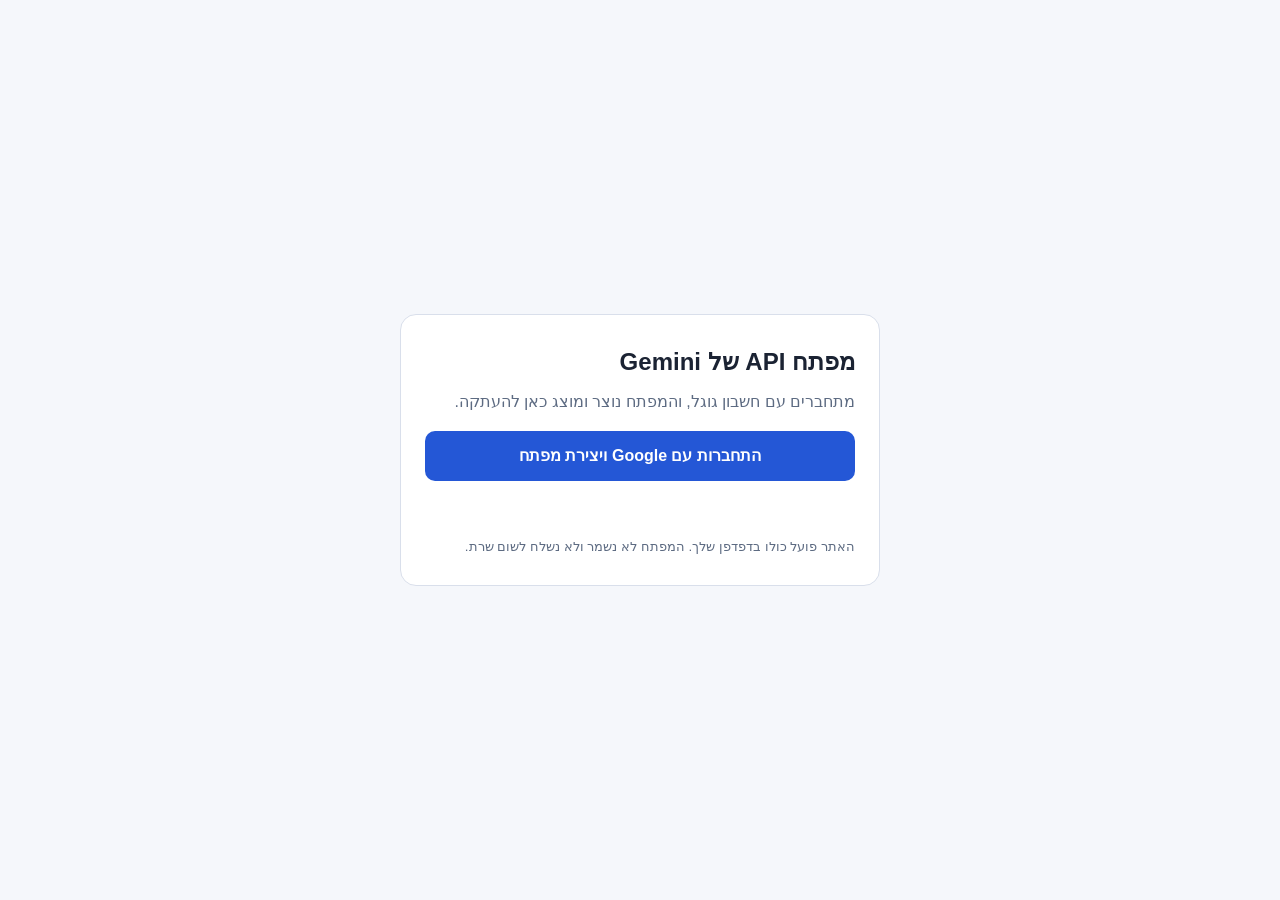
<file: gemini-key-generator/index.html>
<!DOCTYPE html>
<html lang="he" dir="rtl">
<head>
<meta charset="utf-8">
<meta name="viewport" content="width=device-width, initial-scale=1">
<title>מפתח Gemini בלחיצה אחת</title>
<style>
  :root {
    --bg: #f5f7fb;
    --surface: #ffffff;
    --text: #1b2333;
    --muted: #5d6b82;
    --accent: #2457d6;
    --accent-ink: #ffffff;
    --ok: #17794a;
    --err: #b3261e;
    --line: #d9dfeb;
  }
  @media (prefers-color-scheme: dark) {
    :root {
      --bg: #12161f;
      --surface: #1a2030;
      --text: #e8ecf5;
      --muted: #9aa7c0;
      --accent: #6d95ff;
      --accent-ink: #0c1220;
      --ok: #55d08f;
      --err: #ff8a80;
      --line: #2b3550;
    }
  }
  * { box-sizing: border-box; }
  html, body { margin: 0; }
  body {
    background: var(--bg);
    color: var(--text);
    font-family: "Heebo", "Segoe UI", Arial, sans-serif;
    line-height: 1.6;
    min-height: 100vh;
    display: flex;
    align-items: center;
    justify-content: center;
    padding: 20px;
  }
  main {
    width: 100%;
    max-width: 480px;
    background: var(--surface);
    border: 1px solid var(--line);
    border-radius: 16px;
    padding: 28px 24px;
  }
  h1 { font-size: 1.5rem; margin: 0 0 8px; }
  p { margin: 0 0 16px; color: var(--muted); }
  button {
    font: inherit;
    cursor: pointer;
    border: 0;
    border-radius: 10px;
    padding: 12px 18px;
    background: var(--accent);
    color: var(--accent-ink);
    font-weight: 600;
    width: 100%;
  }
  button:focus-visible, input:focus-visible { outline: 3px solid var(--accent); outline-offset: 2px; }
  button[disabled] { opacity: .6; cursor: default; }
  button.secondary {
    background: transparent;
    color: var(--accent);
    border: 1px solid var(--line);
    margin-top: 10px;
  }
  .keybox { display: flex; gap: 8px; margin: 16px 0 4px; }
  .keybox input {
    flex: 1;
    font: 0.95rem ui-monospace, Consolas, monospace;
    padding: 12px;
    border-radius: 10px;
    border: 1px solid var(--line);
    background: var(--bg);
    color: var(--text);
    direction: ltr;
    text-align: left;
    min-width: 0;
  }
  .keybox button { width: auto; white-space: nowrap; }
  #status { margin-top: 16px; font-size: .95rem; min-height: 1.4em; }
  #status.err { color: var(--err); }
  #status.ok { color: var(--ok); }
  .hidden { display: none; }
  small { color: var(--muted); display: block; margin-top: 18px; }
</style>
</head>
<body>
<main>
  <h1>מפתח API של Gemini</h1>
  <p>מתחברים עם חשבון גוגל, והמפתח נוצר ומוצג כאן להעתקה.</p>

  <div id="loginView">
    <button id="loginBtn">התחברות עם Google ויצירת מפתח</button>
  </div>

  <div id="resultView" class="hidden">
    <div class="keybox">
      <input id="keyField" type="text" readonly aria-label="מפתח API">
      <button id="copyBtn">העתק</button>
    </div>
    <button class="secondary" id="againBtn">יצירת מפתח נוסף</button>
  </div>

  <div id="status" role="status" aria-live="polite"></div>

  <small>האתר פועל כולו בדפדפן שלך. המפתח לא נשמר ולא נשלח לשום שרת.</small>
</main>

<script src="https://accounts.google.com/gsi/client" async defer></script>
<script>
// === הגדרה: הדבק כאן את מזהה הלקוח (OAuth Client ID מסוג Web) ===
const CLIENT_ID = "PASTE_YOUR_CLIENT_ID.apps.googleusercontent.com";

const SCOPE = "https://www.googleapis.com/auth/cloud-platform";
const GEMINI_SERVICE = "generativelanguage.googleapis.com";

const $ = (id) => document.getElementById(id);
const statusEl = $("status");
let tokenClient = null;

function setStatus(msg, kind = "") {
  statusEl.textContent = msg;
  statusEl.className = kind;
}

const sleep = (ms) => new Promise((r) => setTimeout(r, ms));

async function api(token, url, method = "GET", body) {
  const res = await fetch(url, {
    method,
    headers: {
      "Authorization": "Bearer " + token,
      "Content-Type": "application/json"
    },
    body: body ? JSON.stringify(body) : undefined
  });
  const data = await res.json().catch(() => ({}));
  if (!res.ok) {
    const e = new Error((data.error && data.error.message) || ("שגיאה " + res.status));
    e.status = res.status;
    e.data = data;
    throw e;
  }
  return data;
}

async function waitOperation(token, base, op) {
  for (let i = 0; i < 60; i++) {
    if (op.done) {
      if (op.error) throw new Error(op.error.message || "הפעולה נכשלה");
      return op;
    }
    await sleep(1500);
    op = await api(token, base + op.name);
  }
  throw new Error("הפעולה לוקחת יותר מדי זמן, נסה שוב");
}

function randomProjectId() {
  const chars = "abcdefghijklmnopqrstuvwxyz0123456789";
  let s = "gemini-key-";
  for (let i = 0; i < 8; i++) s += chars[Math.floor(Math.random() * chars.length)];
  return s;
}

async function createKey(token) {
  const projectId = randomProjectId();

  setStatus("יוצר פרויקט...");
  let op = await api(token, "https://cloudresourcemanager.googleapis.com/v3/projects", "POST",
    { projectId, displayName: "Gemini API Key" });
  await waitOperation(token, "https://cloudresourcemanager.googleapis.com/v3/", op);

  setStatus("מפעיל את Gemini API...");
  op = await api(token,
    `https://serviceusage.googleapis.com/v1/projects/${projectId}/services/${GEMINI_SERVICE}:enable`,
    "POST", {});
  await waitOperation(token, "https://serviceusage.googleapis.com/v1/", op);

  setStatus("יוצר מפתח...");
  op = await api(token,
    `https://apikeys.googleapis.com/v2/projects/${projectId}/locations/global/keys`,
    "POST",
    {
      displayName: "Gemini API Key",
      restrictions: { apiTargets: [{ service: GEMINI_SERVICE }] }
    });
  op = await waitOperation(token, "https://apikeys.googleapis.com/v2/", op);

  const key = op.response && op.response.keyString;
  if (!key) throw new Error("המפתח נוצר אך לא הוחזר. בדוק ב-Google Cloud Console.");
  return key;
}

function showKey(key) {
  $("keyField").value = key;
  $("loginView").classList.add("hidden");
  $("resultView").classList.remove("hidden");
  setStatus("המפתח מוכן.", "ok");
}

function friendlyError(e) {
  const m = e.message || "";
  if (e.status === 403 && /has not been used|disabled/i.test(m)) {
    return "ה-APIs של האתר עדיין לא הופעלו בפרויקט המפתח. (למפעיל האתר: הפעל Cloud Resource Manager, Service Usage ו-API Keys)";
  }
  if (/terms of service|TOS/i.test(m)) {
    return "צריך לאשר תחילה את תנאי השימוש של Google Cloud: console.cloud.google.com";
  }
  if (/quota|limit/i.test(m)) {
    return "הגעת למכסת הפרויקטים בחשבון. מחק פרויקט ישן או השתמש ב-aistudio.google.com/apikey.";
  }
  return "שגיאה: " + m;
}

function init() {
  if (!window.google || !google.accounts) { setTimeout(init, 200); return; }
  tokenClient = google.accounts.oauth2.initTokenClient({
    client_id: CLIENT_ID,
    scope: SCOPE,
    callback: async (resp) => {
      if (resp.error) {
        setStatus("ההתחברות בוטלה או נכשלה.", "err");
        $("loginBtn").disabled = false;
        return;
      }
      try {
        const key = await createKey(resp.access_token);
        showKey(key);
      } catch (e) {
        setStatus(friendlyError(e), "err");
      } finally {
        $("loginBtn").disabled = false;
      }
    }
  });
}

$("loginBtn").addEventListener("click", () => {
  if (!tokenClient) { setStatus("ספריית גוגל עדיין נטענת, נסה שוב.", "err"); return; }
  $("loginBtn").disabled = true;
  setStatus("");
  tokenClient.requestAccessToken({ prompt: "consent" });
});

$("copyBtn").addEventListener("click", async () => {
  const key = $("keyField").value;
  try {
    await navigator.clipboard.writeText(key);
  } catch (_) {
    $("keyField").select();
    document.execCommand("copy");
  }
  setStatus("הועתק.", "ok");
});

$("againBtn").addEventListener("click", () => {
  $("resultView").classList.add("hidden");
  $("loginView").classList.remove("hidden");
  $("keyField").value = "";
  setStatus("");
});

init();
</script>
</body>
</html>
</file>
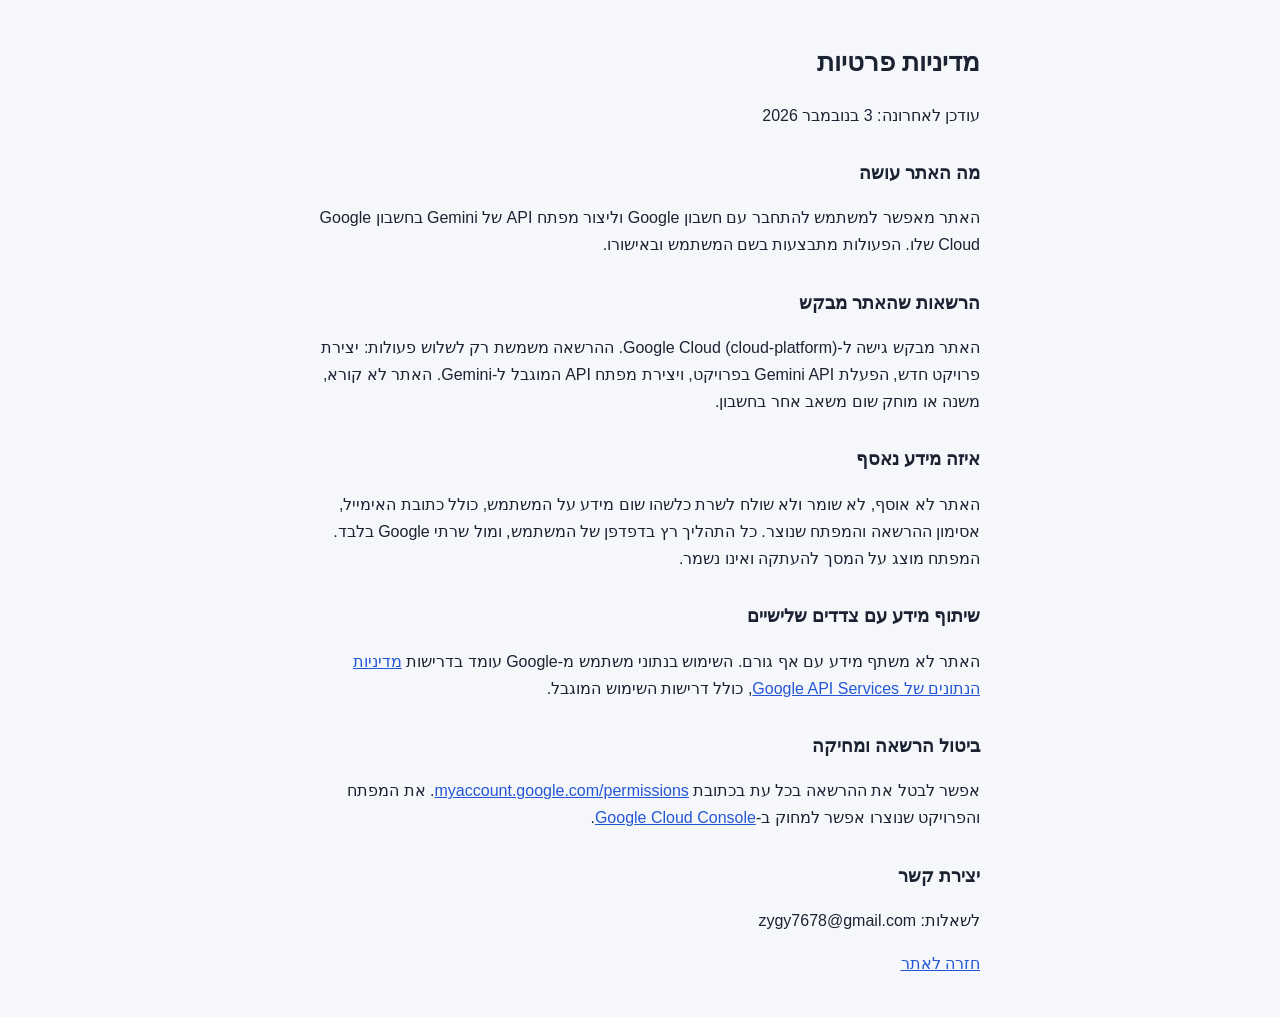
<file: zygy-setup/privacy.html>
<!DOCTYPE html>
<html lang="he" dir="rtl">
<head>
<meta charset="utf-8">
<meta name="viewport" content="width=device-width, initial-scale=1">
<title>מדיניות פרטיות - מפתח Gemini</title>
<style>
  body { font-family: "Heebo","Segoe UI",Arial,sans-serif; max-width: 680px; margin: 0 auto; padding: 24px 20px; line-height: 1.7; color: #1b2333; background: #f5f7fb; }
  h1 { font-size: 1.6rem; } h2 { font-size: 1.15rem; margin-top: 28px; }
  a { color: #2457d6; }
  @media (prefers-color-scheme: dark) { body { background:#12161f; color:#e8ecf5; } a { color:#6d95ff; } }
</style>
</head>
<body>
<h1>מדיניות פרטיות</h1>
<p>עודכן לאחרונה: 3 בנובמבר 2026</p>

<h2>מה האתר עושה</h2>
<p>האתר מאפשר למשתמש להתחבר עם חשבון Google וליצור מפתח API של Gemini בחשבון Google Cloud שלו. הפעולות מתבצעות בשם המשתמש ובאישורו.</p>

<h2>הרשאות שהאתר מבקש</h2>
<p>האתר מבקש גישה ל-Google Cloud (cloud-platform). ההרשאה משמשת רק לשלוש פעולות: יצירת פרויקט חדש, הפעלת Gemini API בפרויקט, ויצירת מפתח API המוגבל ל-Gemini. האתר לא קורא, משנה או מוחק שום משאב אחר בחשבון.</p>

<h2>איזה מידע נאסף</h2>
<p>האתר לא אוסף, לא שומר ולא שולח לשרת כלשהו שום מידע על המשתמש, כולל כתובת האימייל, אסימון ההרשאה והמפתח שנוצר. כל התהליך רץ בדפדפן של המשתמש, ומול שרתי Google בלבד. המפתח מוצג על המסך להעתקה ואינו נשמר.</p>

<h2>שיתוף מידע עם צדדים שלישיים</h2>
<p>האתר לא משתף מידע עם אף גורם. השימוש בנתוני משתמש מ-Google עומד בדרישות <a href="https://developers.google.com/terms/api-services-user-data-policy">מדיניות הנתונים של Google API Services</a>, כולל דרישות השימוש המוגבל.</p>

<h2>ביטול הרשאה ומחיקה</h2>
<p>אפשר לבטל את ההרשאה בכל עת בכתובת <a href="https://myaccount.google.com/permissions">myaccount.google.com/permissions</a>. את המפתח והפרויקט שנוצרו אפשר למחוק ב-<a href="https://console.cloud.google.com">Google Cloud Console</a>.</p>

<h2>יצירת קשר</h2>
<p>לשאלות: zygy7678@gmail.com</p>

<p><a href="/">חזרה לאתר</a></p>
</body>
</html>
</file>
